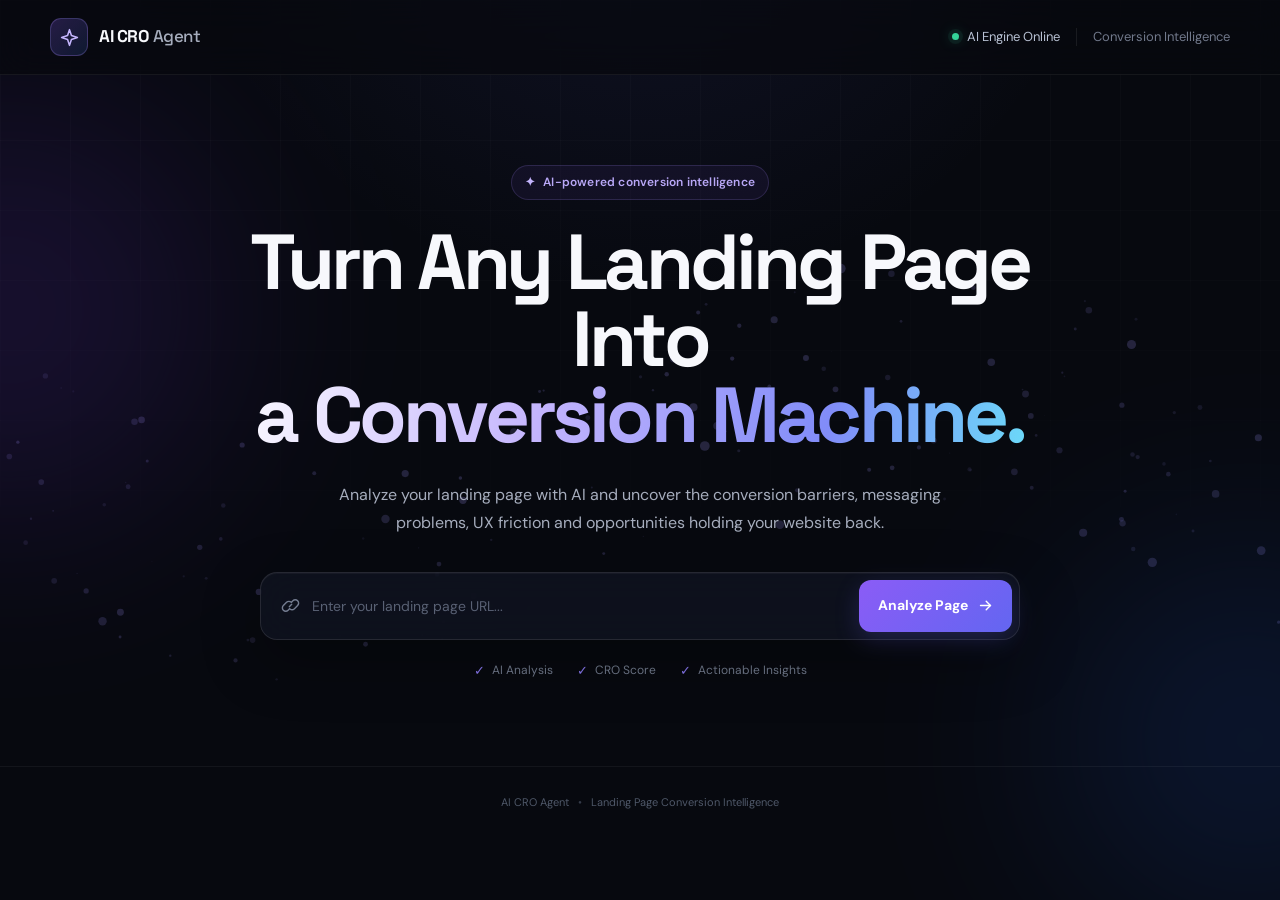
<file: index.html>
<!DOCTYPE html>
<html lang="en">
<head>
    <meta charset="UTF-8">
    <meta name="viewport" content="width=device-width, initial-scale=1.0">

    <meta
        name="description"
        content="AI-powered Landing Page CRO Agent. Analyze your website and discover conversion optimization opportunities."
    >

    <title>AI CRO Agent — Landing Page Intelligence</title>

    <link rel="preconnect" href="https://fonts.googleapis.com">
    <link rel="preconnect" href="https://fonts.gstatic.com" crossorigin>
    <link
        href="https://fonts.googleapis.com/css2?family=DM+Sans:wght@400;500;600;700&family=Space+Grotesk:wght@400;500;600;700&display=swap"
        rel="stylesheet"
    >

    <link rel="stylesheet" href="style.css">
</head>

<body>

    <!-- Background -->
    <div class="background-effects" aria-hidden="true">
        <div class="glow glow-one"></div>
        <div class="glow glow-two"></div>
        <div class="grid-overlay"></div>
    </div>

    <!-- =========================
         NAVBAR
    ========================== -->
    <header class="navbar">
        <div class="nav-container">

            <a href="#" class="brand" aria-label="AI CRO Agent Home">
                <span class="brand-mark">
                    <svg viewBox="0 0 24 24" fill="none">
                        <path
                            d="M12 3L14.2 9.8L21 12L14.2 14.2L12 21L9.8 14.2L3 12L9.8 9.8L12 3Z"
                            stroke="currentColor"
                            stroke-width="1.8"
                            stroke-linejoin="round"
                        />
                    </svg>
                </span>

                <span class="brand-text">
                    <strong>AI CRO</strong>
                    <span>Agent</span>
                </span>
            </a>

            <div class="nav-right">

                <div class="engine-status">
                    <span class="status-dot"></span>
                    <span>AI Engine Online</span>
                </div>

                <span class="nav-divider"></span>

                <span class="nav-label">Conversion Intelligence</span>

            </div>

        </div>
    </header>


    <main>

        <!-- =========================
             HERO
        ========================== -->
        <section class="hero-section">

            <div class="hero-container">

                <div class="hero-badge">
                    <span class="sparkle-icon">✦</span>
                    AI-powered conversion intelligence
                </div>

                <h1>
                    Turn Any Landing Page Into
                    <span class="gradient-text">a Conversion Machine.</span>
                </h1>

                <p class="hero-description">
                    Analyze your landing page with AI and uncover the
                    conversion barriers, messaging problems, UX friction
                    and opportunities holding your website back.
                </p>

                <!-- Analyzer -->
                <div class="analyzer-card">

                    <div class="input-wrapper">

                        <div class="input-icon">
                            <svg viewBox="0 0 24 24" fill="none">
                                <path
                                    d="M10.5 13.5L13.5 10.5"
                                    stroke="currentColor"
                                    stroke-width="1.8"
                                    stroke-linecap="round"
                                />
                                <path
                                    d="M8.5 16.5L7 18C5.343 19.657 2.657 19.657 1 18C-.657 16.343-.657 13.657 1 12L5 8C6.657 6.343 9.343 6.343 11 8"
                                    transform="translate(2 0)"
                                    stroke="currentColor"
                                    stroke-width="1.8"
                                    stroke-linecap="round"
                                />
                                <path
                                    d="M15.5 7.5L17 6C18.657 4.343 21.343 4.343 23 6C24.657 7.657 24.657 10.343 23 12L19 16C17.343 17.657 14.657 17.657 13 16"
                                    transform="translate(-2 0)"
                                    stroke="currentColor"
                                    stroke-width="1.8"
                                    stroke-linecap="round"
                                />
                            </svg>
                        </div>

                        <input
                            type="url"
                            id="urlInput"
                            placeholder="Enter your landing page URL..."
                            autocomplete="url"
                            spellcheck="false"
                            aria-label="Website URL"
                        />

                    </div>

                    <button
                        id="analyzeBtn"
                        class="analyze-btn"
                        type="button"
                    >
                        <span class="btn-content">
                            Analyze Page
                            <svg viewBox="0 0 24 24" fill="none">
                                <path
                                    d="M5 12H19"
                                    stroke="currentColor"
                                    stroke-width="2"
                                    stroke-linecap="round"
                                />
                                <path
                                    d="M13 6L19 12L13 18"
                                    stroke="currentColor"
                                    stroke-width="2"
                                    stroke-linecap="round"
                                    stroke-linejoin="round"
                                />
                            </svg>
                        </span>

                        <span class="btn-loader"></span>
                    </button>

                </div>

                <!-- Hero feature indicators -->
                <div class="hero-features">

                    <div class="hero-feature">
                        <span class="feature-check">✓</span>
                        AI Analysis
                    </div>

                    <div class="hero-feature">
                        <span class="feature-check">✓</span>
                        CRO Score
                    </div>

                    <div class="hero-feature">
                        <span class="feature-check">✓</span>
                        Actionable Insights
                    </div>

                </div>

                <!-- Error -->
                <div
                    id="errorMessage"
                    class="error-message"
                    role="alert"
                    aria-live="polite"
                >
                    <span class="error-icon">!</span>
                    <span id="errorText">Something went wrong.</span>
                </div>

            </div>

        </section>


        <!-- =========================
             LOADING STATE
        ========================== -->
        <section id="loadingSection" class="loading-section">

            <div class="loading-container">

                <div class="ai-loader">
                    <div class="loader-ring ring-one"></div>
                    <div class="loader-ring ring-two"></div>
                    <div class="loader-core">
                        <span>AI</span>
                    </div>
                </div>

                <h2>Analyzing your landing page</h2>

                <p class="loading-description">
                    Our AI is examining your page for conversion opportunities.
                </p>

                <div class="analysis-steps">

                    <div class="analysis-step active" data-step="1">
                        <span class="step-icon">
                            <span class="step-spinner"></span>
                        </span>
                        <span>Fetching webpage...</span>
                    </div>

                    <div class="analysis-step" data-step="2">
                        <span class="step-icon">
                            <span class="step-number">2</span>
                        </span>
                        <span>Analyzing conversion signals...</span>
                    </div>

                    <div class="analysis-step" data-step="3">
                        <span class="step-icon">
                            <span class="step-number">3</span>
                        </span>
                        <span>Generating CRO insights...</span>
                    </div>

                </div>

            </div>

        </section>


        <!-- =========================
             RESULTS
        ========================== -->
        <section id="resultsSection" class="results-section">

            <div class="results-container">

                <!-- Results header -->
                <div class="results-header">

                    <div>
                        <div class="section-eyebrow">
                            <span></span>
                            AI ANALYSIS COMPLETE
                        </div>

                        <h2>Your Conversion Intelligence Report</h2>

                        <p>
                            Here's what our AI found across your landing page.
                        </p>
                    </div>

                    <button
                        id="newAnalysisBtn"
                        class="secondary-btn"
                        type="button"
                    >
                        <svg viewBox="0 0 24 24" fill="none">
                            <path
                                d="M20 11A8.1 8.1 0 0 0 5.3 6.5L3 9"
                                stroke="currentColor"
                                stroke-width="1.8"
                                stroke-linecap="round"
                                stroke-linejoin="round"
                            />
                            <path
                                d="M3 4V9H8"
                                stroke="currentColor"
                                stroke-width="1.8"
                                stroke-linecap="round"
                                stroke-linejoin="round"
                            />
                            <path
                                d="M4 13A8.1 8.1 0 0 0 18.7 17.5L21 15"
                                stroke="currentColor"
                                stroke-width="1.8"
                                stroke-linecap="round"
                                stroke-linejoin="round"
                            />
                            <path
                                d="M21 20V15H16"
                                stroke="currentColor"
                                stroke-width="1.8"
                                stroke-linecap="round"
                                stroke-linejoin="round"
                            />
                        </svg>
                        New Analysis
                    </button>

                </div>


                <!-- =========================
                     SCORE + SUMMARY
                ========================== -->
                <div class="score-overview">

                    <div class="score-card">

                        <div class="score-card-top">
                            <span class="card-label">OVERALL CRO SCORE</span>

                            <span id="scoreStatusBadge" class="score-status">
                                Analyzing
                            </span>
                        </div>

                        <div class="score-content">

                            <div class="score-circle">

                                <svg
                                    class="score-svg"
                                    viewBox="0 0 220 220"
                                >
                                    <circle
                                        class="score-track"
                                        cx="110"
                                        cy="110"
                                        r="92"
                                    ></circle>

                                    <circle
                                        id="scoreProgress"
                                        class="score-progress"
                                        cx="110"
                                        cy="110"
                                        r="92"
                                    ></circle>
                                </svg>

                                <div class="score-value">
                                    <strong id="scoreNumber">0</strong>
                                    <span>/ 100</span>
                                </div>

                            </div>

                            <div class="score-copy">

                                <h3 id="scoreTitle">
                                    Your page has room to grow.
                                </h3>

                                <p id="scoreInterpretation">
                                    Your AI-generated CRO assessment will appear
                                    here after analysis.
                                </p>

                                <div class="score-meta">
                                    <span class="meta-dot"></span>
                                    AI-generated assessment
                                </div>

                            </div>

                        </div>

                    </div>


                    <div class="quick-summary-card">

                        <div class="quick-card-header">
                            <div class="mini-icon">
                                <svg viewBox="0 0 24 24" fill="none">
                                    <path
                                        d="M4 19V5"
                                        stroke="currentColor"
                                        stroke-width="1.8"
                                        stroke-linecap="round"
                                    />
                                    <path
                                        d="M4 17L9 12L13 15L20 7"
                                        stroke="currentColor"
                                        stroke-width="1.8"
                                        stroke-linecap="round"
                                        stroke-linejoin="round"
                                    />
                                </svg>
                            </div>

                            <span>Conversion Snapshot</span>
                        </div>

                        <div class="snapshot-list">

                            <div class="snapshot-item">
                                <span>Page analyzed</span>
                                <strong id="analyzedUrl">—</strong>
                            </div>

                            <div class="snapshot-item">
                                <span>Analysis engine</span>
                                <strong>AI CRO Engine</strong>
                            </div>

                            <div class="snapshot-item">
                                <span>Signals reviewed</span>
                                <strong>7 categories</strong>
                            </div>

                        </div>

                    </div>

                </div>


                <!-- =========================
                     INSIGHTS
                ========================== -->
                <div class="insights-header">

                    <div>
                        <div class="section-eyebrow">
                            <span></span>
                            CONVERSION SIGNALS
                        </div>

                        <h2>AI Insights</h2>

                        <p>
                            Detailed analysis of the areas that influence
                            conversion performance.
                        </p>
                    </div>

                </div>


                <div class="insights-grid">

                    <!-- Hero -->
                    <article class="insight-card" data-card="hero">

                        <div class="insight-card-top">

                            <div class="insight-icon hero-icon">
                                <svg viewBox="0 0 24 24" fill="none">
                                    <path
                                        d="M4 17L10 11L14 15L20 7"
                                        stroke="currentColor"
                                        stroke-width="1.8"
                                        stroke-linecap="round"
                                        stroke-linejoin="round"
                                    />
                                    <path
                                        d="M15 7H20V12"
                                        stroke="currentColor"
                                        stroke-width="1.8"
                                        stroke-linecap="round"
                                        stroke-linejoin="round"
                                    />
                                </svg>
                            </div>

                            <span class="insight-badge">Hero Section</span>

                            <span class="status-badge" id="heroStatus">
                                —
                            </span>

                        </div>

                        <h3>Hero Section</h3>

                        <p id="heroAnalysis" class="insight-text">
                            Waiting for analysis...
                        </p>

                    </article>


                    <!-- CTA -->
                    <article class="insight-card" data-card="cta">

                        <div class="insight-card-top">

                            <div class="insight-icon cta-icon">
                                <svg viewBox="0 0 24 24" fill="none">
                                    <path
                                        d="M5 12H19"
                                        stroke="currentColor"
                                        stroke-width="1.8"
                                        stroke-linecap="round"
                                    />
                                    <path
                                        d="M13 6L19 12L13 18"
                                        stroke="currentColor"
                                        stroke-width="1.8"
                                        stroke-linecap="round"
                                        stroke-linejoin="round"
                                    />
                                </svg>
                            </div>

                            <span class="insight-badge">Action</span>

                            <span class="status-badge" id="ctaStatus">—</span>

                        </div>

                        <h3>CTA Quality</h3>

                        <p id="ctaAnalysis" class="insight-text">
                            Waiting for analysis...
                        </p>

                    </article>


                    <!-- Trust -->
                    <article class="insight-card" data-card="trust">

                        <div class="insight-card-top">

                            <div class="insight-icon trust-icon">
                                <svg viewBox="0 0 24 24" fill="none">
                                    <path
                                        d="M12 3L20 6V11C20 16.2 16.6 20 12 21C7.4 20 4 16.2 4 11V6L12 3Z"
                                        stroke="currentColor"
                                        stroke-width="1.8"
                                        stroke-linejoin="round"
                                    />
                                    <path
                                        d="M8 12L10.5 14.5L16 9"
                                        stroke="currentColor"
                                        stroke-width="1.8"
                                        stroke-linecap="round"
                                        stroke-linejoin="round"
                                    />
                                </svg>
                            </div>

                            <span class="insight-badge">Confidence</span>

                            <span class="status-badge" id="trustStatus">—</span>

                        </div>

                        <h3>Trust Signals</h3>

                        <p id="trustAnalysis" class="insight-text">
                            Waiting for analysis...
                        </p>

                    </article>


                    <!-- Product -->
                    <article class="insight-card" data-card="product">

                        <div class="insight-card-top">

                            <div class="insight-icon product-icon">
                                <svg viewBox="0 0 24 24" fill="none">
                                    <path
                                        d="M4 7L12 3L20 7V17L12 21L4 17V7Z"
                                        stroke="currentColor"
                                        stroke-width="1.8"
                                        stroke-linejoin="round"
                                    />
                                    <path
                                        d="M4 7L12 11L20 7"
                                        stroke="currentColor"
                                        stroke-width="1.8"
                                        stroke-linejoin="round"
                                    />
                                    <path
                                        d="M12 11V21"
                                        stroke="currentColor"
                                        stroke-width="1.8"
                                    />
                                </svg>
                            </div>

                            <span class="insight-badge">Product</span>

                            <span class="status-badge" id="productStatus">—</span>

                        </div>

                        <h3>Product Page Issues</h3>

                        <p id="productAnalysis" class="insight-text">
                            Waiting for analysis...
                        </p>

                    </article>


                    <!-- Mobile -->
                    <article class="insight-card" data-card="mobile">

                        <div class="insight-card-top">

                            <div class="insight-icon mobile-icon">
                                <svg viewBox="0 0 24 24" fill="none">
                                    <rect
                                        x="7"
                                        y="2.5"
                                        width="10"
                                        height="19"
                                        rx="2"
                                        stroke="currentColor"
                                        stroke-width="1.8"
                                    />
                                    <path
                                        d="M10 18.5H14"
                                        stroke="currentColor"
                                        stroke-width="1.8"
                                        stroke-linecap="round"
                                    />
                                </svg>
                            </div>

                            <span class="insight-badge">UX</span>

                            <span class="status-badge" id="mobileStatus">—</span>

                        </div>

                        <h3>Mobile UX</h3>

                        <p id="mobileAnalysis" class="insight-text">
                            Waiting for analysis...
                        </p>

                    </article>


                    <!-- Copy -->
                    <article class="insight-card" data-card="copy">

                        <div class="insight-card-top">

                            <div class="insight-icon copy-icon">
                                <svg viewBox="0 0 24 24" fill="none">
                                    <path
                                        d="M5 4H19V20H5V4Z"
                                        stroke="currentColor"
                                        stroke-width="1.8"
                                        stroke-linejoin="round"
                                    />
                                    <path
                                        d="M8 8H16"
                                        stroke="currentColor"
                                        stroke-width="1.8"
                                        stroke-linecap="round"
                                    />
                                    <path
                                        d="M8 12H16"
                                        stroke="currentColor"
                                        stroke-width="1.8"
                                        stroke-linecap="round"
                                    />
                                    <path
                                        d="M8 16H13"
                                        stroke="currentColor"
                                        stroke-width="1.8"
                                        stroke-linecap="round"
                                    />
                                </svg>
                            </div>

                            <span class="insight-badge">Messaging</span>

                            <span class="status-badge" id="copyStatus">—</span>

                        </div>

                        <h3>Copy &amp; Message</h3>

                        <p id="copyAnalysis" class="insight-text">
                            Waiting for analysis...
                        </p>

                    </article>


                    <!-- Friction -->
                    <article class="insight-card friction-card" data-card="friction">

                        <div class="insight-card-top">

                            <div class="insight-icon friction-icon">
                                <svg viewBox="0 0 24 24" fill="none">
                                    <path
                                        d="M12 3L21 19H3L12 3Z"
                                        stroke="currentColor"
                                        stroke-width="1.8"
                                        stroke-linejoin="round"
                                    />
                                    <path
                                        d="M12 9V13"
                                        stroke="currentColor"
                                        stroke-width="1.8"
                                        stroke-linecap="round"
                                    />
                                    <circle
                                        cx="12"
                                        cy="16.5"
                                        r="0.8"
                                        fill="currentColor"
                                    />
                                </svg>
                            </div>

                            <span class="insight-badge">Risk</span>

                            <span class="status-badge" id="frictionStatus">
                                —
                            </span>

                        </div>

                        <h3>Friction Points</h3>

                        <p id="frictionAnalysis" class="insight-text">
                            Waiting for analysis...
                        </p>

                    </article>

                </div>


                <!-- =========================
                     RECOMMENDATIONS
                ========================== -->
                <section class="recommendations-section">

                    <div class="recommendations-header">

                        <div>
                            <div class="section-eyebrow">
                                <span></span>
                                AI ACTION PLAN
                            </div>

                            <h2>Recommended Improvements</h2>

                            <p>
                                Prioritized actions you can take to improve
                                your landing page conversion experience.
                            </p>
                        </div>

                    </div>

                    <div
                        id="recommendationsList"
                        class="recommendations-list"
                    >
                        <!-- Generated dynamically -->
                    </div>

                </section>


                <!-- Footer result -->
                <div class="results-footer">

                    <div class="footer-ai-mark">
                        <span>✦</span>
                        Powered by AI CRO Intelligence
                    </div>

                    <button
                        id="backToTopBtn"
                        class="back-top-btn"
                        type="button"
                    >
                        Back to top ↑
                    </button>

                </div>

            </div>

        </section>

    </main>


    <footer class="site-footer">

        <div class="footer-container">

            <span>AI CRO Agent</span>

            <span class="footer-separator">•</span>

            <span>Landing Page Conversion Intelligence</span>

        </div>

    </footer>


    <script src="script.js"></script>

</body>
</html>
</file>
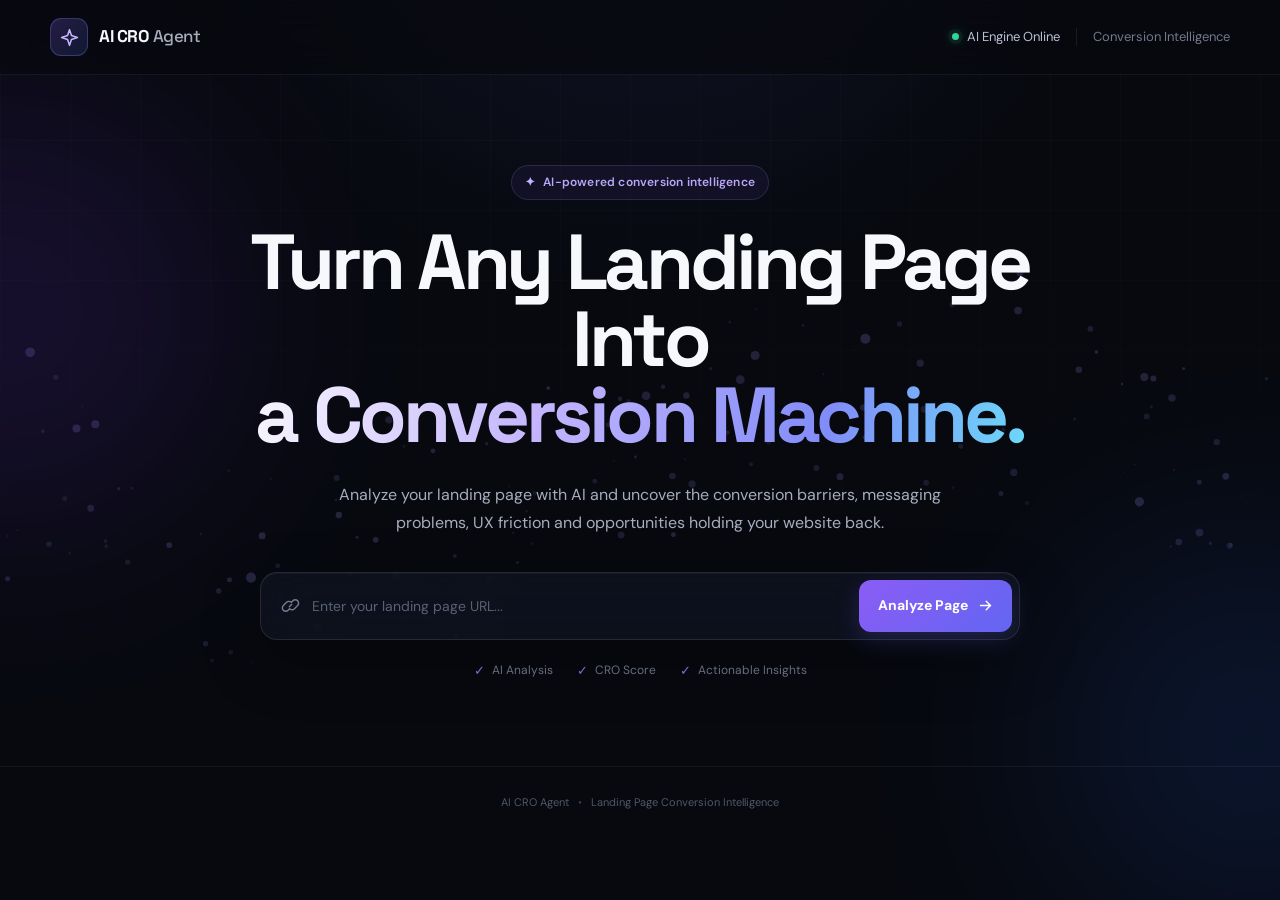
<file: report.html>
<!DOCTYPE html>

<html lang="en">

<head>

    <meta charset="UTF-8">

    <meta
        name="viewport"
        content="width=device-width, initial-scale=1.0"
    >

    <meta
        name="description"
        content="AI CRO Agent conversion intelligence report."
    >

    <title>
        CRO Analysis Report — AI CRO Agent
    </title>


    <link
        rel="preconnect"
        href="https://fonts.googleapis.com"
    >

    <link
        rel="preconnect"
        href="https://fonts.gstatic.com"
        crossorigin
    >

    <link
        href="https://fonts.googleapis.com/css2?family=DM+Sans:wght@400;500;600;700&family=Space+Grotesk:wght@400;500;600;700&display=swap"
        rel="stylesheet"
    >


    <!-- Reuse existing design system -->

    <link
        rel="stylesheet"
        href="style.css"
    >


    <style>

        /*
         * Report page uses the existing
         * CRO dashboard styles.
         */

        body {
            min-height: 100vh;
        }

        .report-page {
            position: relative;
            z-index: 3;
        }

        .report-topbar {
            width: min(1180px, calc(100% - 40px));
            margin: 0 auto;
            padding: 20px 0 0;

            display: flex;
            align-items: center;
            justify-content: space-between;
            gap: 20px;
        }

        .report-back {
            display: inline-flex;
            align-items: center;
            gap: 8px;

            padding: 9px 13px;

            border: 1px solid var(--border);
            border-radius: 10px;

            background: rgba(255,255,255,0.025);

            color: #aeb6c7;

            font-size: 12px;
            font-weight: 600;

            cursor: pointer;

            transition:
                background 180ms ease,
                border-color 180ms ease;
        }

        .report-back:hover {
            background: rgba(139,92,246,0.08);
            border-color: rgba(139,92,246,0.2);
        }

        .report-page .results-section {
            display: block;
            padding-top: 32px;
        }

        .report-page .results-header {
            margin-bottom: 30px;
        }

        .report-status {
            display: inline-flex;
            align-items: center;
            gap: 7px;

            color: #738095;

            font-size: 11px;
        }

        .report-status-dot {
            width: 6px;
            height: 6px;

            border-radius: 50%;

            background: #34d399;

            box-shadow:
                0 0 12px rgba(52,211,153,0.5);
        }

        @media (max-width: 680px) {

            .report-topbar {
                width: calc(100% - 28px);
            }

        }

    </style>

</head>


<body>


    <!-- Background -->

    <div
        class="background-effects"
        aria-hidden="true"
    >

        <div class="glow glow-one"></div>

        <div class="glow glow-two"></div>

        <div class="grid-overlay"></div>

    </div>


    <div class="report-page">


        <!-- TOP BAR -->

        <div class="report-topbar">

            <button
                id="backHomeBtn"
                class="report-back"
                type="button"
            >

                ← New Analysis

            </button>


            <div class="report-status">

                <span
                    class="report-status-dot"
                ></span>

                AI Analysis Complete

            </div>

        </div>


        <!-- REPORT -->

        <section
            id="resultsSection"
            class="results-section active"
        >

            <div class="results-container">


                <!-- HEADER -->

                <div class="results-header">

                    <div>

                        <div class="section-eyebrow">

                            <span></span>

                            CONVERSION INTELLIGENCE

                        </div>


                        <h2>
                            Your CRO Analysis Report
                        </h2>


                        <p>
                            AI-generated insights and
                            actionable conversion improvements.
                        </p>

                    </div>


                    <div
                        class="analyzed-url"
                        id="reportUrl"
                    >
                        —
                    </div>

                </div>


                <!-- SCORE -->

                <div class="score-overview">


                    <div class="score-card">

                        <div class="score-card-top">

                            <span class="card-label">
                                OVERALL CRO SCORE
                            </span>


                            <span
                                id="scoreStatusBadge"
                                class="score-status"
                            >
                                Analyzing
                            </span>

                        </div>


                        <div class="score-content">


                            <div class="score-circle">

                                <svg
                                    class="score-svg"
                                    viewBox="0 0 220 220"
                                >

                                    <circle
                                        class="score-track"
                                        cx="110"
                                        cy="110"
                                        r="92"
                                    ></circle>


                                    <circle
                                        id="scoreProgress"
                                        class="score-progress"
                                        cx="110"
                                        cy="110"
                                        r="92"
                                    ></circle>

                                </svg>


                                <div class="score-value">

                                    <strong
                                        id="scoreNumber"
                                    >
                                        0
                                    </strong>

                                    <span>
                                        / 100
                                    </span>

                                </div>

                            </div>


                            <div class="score-copy">

                                <h3
                                    id="scoreTitle"
                                >
                                    Analyzing your page...
                                </h3>


                                <p
                                    id="scoreInterpretation"
                                >
                                    AI is preparing your CRO
                                    assessment.
                                </p>


                                <div class="score-meta">

                                    <span class="meta-dot"></span>

                                    AI-generated assessment

                                </div>

                            </div>


                        </div>

                    </div>


                    <!-- SNAPSHOT -->

                    <div class="quick-summary-card">

                        <div class="quick-card-header">

                            <div class="mini-icon">
                                ✦
                            </div>

                            <span>
                                Conversion Snapshot
                            </span>

                        </div>


                        <div class="snapshot-list">


                            <div class="snapshot-item">

                                <span>
                                    Page analyzed
                                </span>

                                <strong
                                    id="analyzedUrl"
                                >
                                    —
                                </strong>

                            </div>


                            <div class="snapshot-item">

                                <span>
                                    Analysis engine
                                </span>

                                <strong>
                                    AI CRO Engine
                                </strong>

                            </div>


                            <div class="snapshot-item">

                                <span>
                                    Signals reviewed
                                </span>

                                <strong>
                                    7 categories
                                </strong>

                            </div>


                        </div>

                    </div>


                </div>


                <!-- INSIGHTS -->

                <div class="insights-header">

                    <div>

                        <div class="section-eyebrow">

                            <span></span>

                            CONVERSION SIGNALS

                        </div>


                        <h2>
                            AI Insights
                        </h2>


                        <p>
                            Click any insight to understand
                            what the AI found and how to improve it.
                        </p>

                    </div>

                </div>


                <div
                    class="insights-grid"
                    id="insightsGrid"
                >


                    <!-- HERO -->

                    <article
                        class="insight-card"
                        data-card="hero"
                    >

                        <div class="insight-card-top">

                            <div class="insight-icon hero-icon">
                                ✦
                            </div>

                            <span class="insight-badge">
                                Hero Section
                            </span>

                            <span
                                class="status-badge"
                                id="heroStatus"
                            >
                                —
                            </span>

                        </div>


                        <h3>
                            Hero Section
                        </h3>


                        <p
                            id="heroAnalysis"
                            class="insight-text"
                        >
                            Loading analysis...
                        </p>

                    </article>


                    <!-- CTA -->

                    <article
                        class="insight-card"
                        data-card="cta"
                    >

                        <div class="insight-card-top">

                            <div class="insight-icon cta-icon">
                                →
                            </div>

                            <span class="insight-badge">
                                Action
                            </span>

                            <span
                                class="status-badge"
                                id="ctaStatus"
                            >
                                —
                            </span>

                        </div>


                        <h3>
                            CTA Quality
                        </h3>


                        <p
                            id="ctaAnalysis"
                            class="insight-text"
                        >
                            Loading analysis...
                        </p>

                    </article>


                    <!-- TRUST -->

                    <article
                        class="insight-card"
                        data-card="trust"
                    >

                        <div class="insight-card-top">

                            <div class="insight-icon trust-icon">
                                ✓
                            </div>

                            <span class="insight-badge">
                                Confidence
                            </span>

                            <span
                                class="status-badge"
                                id="trustStatus"
                            >
                                —
                            </span>

                        </div>


                        <h3>
                            Trust Signals
                        </h3>


                        <p
                            id="trustAnalysis"
                            class="insight-text"
                        >
                            Loading analysis...
                        </p>

                    </article>


                    <!-- PRODUCT -->

                    <article
                        class="insight-card"
                        data-card="product"
                    >

                        <div class="insight-card-top">

                            <div class="insight-icon product-icon">
                                ◈
                            </div>

                            <span class="insight-badge">
                                Product
                            </span>

                            <span
                                class="status-badge"
                                id="productStatus"
                            >
                                —
                            </span>

                        </div>


                        <h3>
                            Product Page Issues
                        </h3>


                        <p
                            id="productAnalysis"
                            class="insight-text"
                        >
                            Loading analysis...
                        </p>

                    </article>


                    <!-- MOBILE -->

                    <article
                        class="insight-card"
                        data-card="mobile"
                    >

                        <div class="insight-card-top">

                            <div class="insight-icon mobile-icon">
                                ◫
                            </div>

                            <span class="insight-badge">
                                UX
                            </span>

                            <span
                                class="status-badge"
                                id="mobileStatus"
                            >
                                —
                            </span>

                        </div>


                        <h3>
                            Mobile UX
                        </h3>


                        <p
                            id="mobileAnalysis"
                            class="insight-text"
                        >
                            Loading analysis...
                        </p>

                    </article>


                    <!-- COPY -->

                    <article
                        class="insight-card"
                        data-card="copy"
                    >

                        <div class="insight-card-top">

                            <div class="insight-icon copy-icon">
                                Aa
                            </div>

                            <span class="insight-badge">
                                Messaging
                            </span>

                            <span
                                class="status-badge"
                                id="copyStatus"
                            >
                                —
                            </span>

                        </div>


                        <h3>
                            Copy &amp; Message
                        </h3>


                        <p
                            id="copyAnalysis"
                            class="insight-text"
                        >
                            Loading analysis...
                        </p>

                    </article>


                    <!-- FRICTION -->

                    <article
                        class="insight-card friction-card"
                        data-card="friction"
                    >

                        <div class="insight-card-top">

                            <div class="insight-icon friction-icon">
                                !
                            </div>

                            <span class="insight-badge">
                                Risk
                            </span>

                            <span
                                class="status-badge"
                                id="frictionStatus"
                            >
                                —
                            </span>

                        </div>


                        <h3>
                            Friction Points
                        </h3>


                        <p
                            id="frictionAnalysis"
                            class="insight-text"
                        >
                            Loading analysis...
                        </p>

                    </article>


                </div>


                <!-- RECOMMENDATIONS -->

                <section
                    class="recommendations-section"
                >

                    <div
                        class="recommendations-header"
                    >

                        <div>

                            <div class="section-eyebrow">

                                <span></span>

                                AI ACTION PLAN

                            </div>


                            <h2>
                                Recommended Improvements
                            </h2>


                            <p>
                                Click a recommendation to
                                see the detailed action plan.
                            </p>

                        </div>

                    </div>


                    <div
                        id="recommendationsList"
                        class="recommendations-list"
                    >
                    </div>

                </section>


                <!-- FOOTER -->

                <div class="results-footer">

                    <div class="footer-ai-mark">

                        <span>✦</span>

                        Powered by AI CRO Intelligence

                    </div>


                    <button
                        id="backToTopBtn"
                        class="back-top-btn"
                        type="button"
                    >
                        Back to top ↑
                    </button>

                </div>


            </div>

        </section>

    </div>


    <!-- DETAIL MODAL -->

    <div
        id="detailModal"
        class="detail-modal"
        role="dialog"
        aria-modal="true"
        aria-hidden="true"
    >

        <div class="detail-modal-card">

            <button
                id="detailClose"
                class="detail-close"
                type="button"
                aria-label="Close"
            >
                ×
            </button>


            <div
                id="detailEyebrow"
                class="detail-eyebrow"
            >
                AI INSIGHT
            </div>


            <h2
                id="detailTitle"
            >
                Insight Details
            </h2>


            <span
                id="detailStatus"
                class="detail-status"
            >
                Review
            </span>


            <div class="detail-block">

                <h3>
                    What the AI found
                </h3>

                <p
                    id="detailAnalysis"
                >
                    —
                </p>

            </div>


            <div class="detail-block">

                <h3>
                    Why this matters
                </h3>

                <p
                    id="detailWhy"
                >
                    —
                </p>

            </div>


            <div class="detail-block detail-example">

                <h3>
                    Example
                </h3>

                <p
                    id="detailExample"
                >
                    —
                </p>

            </div>


            <div class="detail-block detail-action">

                <h3>
                    Suggested action
                </h3>

                <p
                    id="detailAction"
                >
                    —
                </p>

            </div>

        </div>

    </div>


    <script src="report.js"></script>

</body>

</html>
</file>
<file: style.css>
/* =========================================================
   AI CRO AGENT
   Premium SaaS Frontend
========================================================= */


/* =========================================================
   ROOT
========================================================= */

:root {
    --bg-primary: #07090f;
    --bg-secondary: #0b0e16;
    --bg-card: rgba(16, 20, 32, 0.72);
    --bg-card-solid: #101420;

    --text-primary: #f7f8fc;
    --text-secondary: #a6adbd;
    --text-muted: #697184;

    --border: rgba(255, 255, 255, 0.08);
    --border-hover: rgba(255, 255, 255, 0.16);

    --accent: #8b5cf6;
    --accent-light: #a78bfa;
    --accent-blue: #6366f1;
    --accent-cyan: #22d3ee;

    --success: #34d399;
    --warning: #fbbf24;
    --danger: #fb7185;

    --radius-sm: 10px;
    --radius-md: 16px;
    --radius-lg: 22px;
    --radius-xl: 28px;

    --shadow-card:
        0 20px 60px rgba(0, 0, 0, 0.22);

    --transition:
        180ms ease;

    --font-body:
        "DM Sans",
        -apple-system,
        BlinkMacSystemFont,
        "Segoe UI",
        sans-serif;

    --font-heading:
        "Space Grotesk",
        -apple-system,
        BlinkMacSystemFont,
        "Segoe UI",
        sans-serif;
}


/* =========================================================
   RESET
========================================================= */

* {
    box-sizing: border-box;
    margin: 0;
    padding: 0;
}

html {
    scroll-behavior: smooth;
}

body {
    min-height: 100vh;
    background: var(--bg-primary);
    color: var(--text-primary);
    font-family: var(--font-body);
    line-height: 1.6;
    overflow-x: hidden;
}

button,
input {
    font: inherit;
}

button {
    cursor: pointer;
}

a {
    color: inherit;
    text-decoration: none;
}


/* =========================================================
   BACKGROUND
========================================================= */

.background-effects {
    position: fixed;
    inset: 0;
    z-index: -1;
    overflow: hidden;
    pointer-events: none;
    background:
        radial-gradient(
            circle at 50% -20%,
            rgba(99, 102, 241, 0.12),
            transparent 38%
        ),
        var(--bg-primary);
}

.glow {
    position: absolute;
    border-radius: 50%;
    filter: blur(110px);
    opacity: 0.15;
}

.glow-one {
    width: 420px;
    height: 420px;
    top: 100px;
    left: -200px;
    background: #7c3aed;
}

.glow-two {
    width: 380px;
    height: 380px;
    right: -160px;
    top: 550px;
    background: #2563eb;
}

.grid-overlay {
    position: absolute;
    inset: 0;

    background-image:
        linear-gradient(
            rgba(255, 255, 255, 0.025) 1px,
            transparent 1px
        ),
        linear-gradient(
            90deg,
            rgba(255, 255, 255, 0.025) 1px,
            transparent 1px
        );

    background-size: 70px 70px;

    mask-image:
        linear-gradient(
            to bottom,
            black,
            transparent 75%
        );
}


/* =========================================================
   NAVBAR
========================================================= */

.navbar {
    position: relative;
    z-index: 20;
    border-bottom: 1px solid rgba(255, 255, 255, 0.06);

    background:
        rgba(7, 9, 15, 0.72);

    backdrop-filter: blur(18px);
    -webkit-backdrop-filter: blur(18px);
}

.nav-container {
    width: min(1180px, calc(100% - 40px));
    min-height: 74px;
    margin: 0 auto;

    display: flex;
    align-items: center;
    justify-content: space-between;
    gap: 20px;
}

.brand {
    display: inline-flex;
    align-items: center;
    gap: 11px;
}

.brand-mark {
    width: 38px;
    height: 38px;

    display: grid;
    place-items: center;

    border: 1px solid rgba(167, 139, 250, 0.25);
    border-radius: 11px;

    background:
        linear-gradient(
            135deg,
            rgba(139, 92, 246, 0.24),
            rgba(59, 130, 246, 0.14)
        );

    color: #c4b5fd;
}

.brand-mark svg {
    width: 21px;
    height: 21px;
}

.brand-text {
    display: flex;
    align-items: baseline;
    gap: 4px;

    font-family: var(--font-heading);
    font-size: 17px;
    letter-spacing: -0.4px;
}

.brand-text strong {
    font-weight: 700;
}

.brand-text span {
    color: var(--text-secondary);
    font-weight: 500;
}

.nav-right {
    display: flex;
    align-items: center;
    gap: 16px;

    color: var(--text-muted);
    font-size: 13px;
}

.engine-status {
    display: flex;
    align-items: center;
    gap: 8px;

    color: #b8c1d3;
}

.status-dot {
    width: 7px;
    height: 7px;
    border-radius: 50%;
    background: var(--success);

    box-shadow:
        0 0 0 4px rgba(52, 211, 153, 0.08),
        0 0 14px rgba(52, 211, 153, 0.45);

    animation: statusPulse 2.4s infinite ease-in-out;
}

.nav-divider {
    width: 1px;
    height: 18px;
    background: var(--border);
}

.nav-label {
    color: #71798b;
}


/* =========================================================
   HERO
========================================================= */

.hero-section {
    padding:
        90px
        20px
        85px;
}

.hero-container {
    width: min(930px, 100%);
    margin: 0 auto;
    text-align: center;
}

.hero-badge {
    width: fit-content;
    margin: 0 auto 24px;

    display: flex;
    align-items: center;
    gap: 8px;

    padding: 7px 13px;

    border: 1px solid rgba(167, 139, 250, 0.18);
    border-radius: 999px;

    background:
        rgba(139, 92, 246, 0.07);

    color: #b9a8f7;

    font-size: 12px;
    font-weight: 600;
    letter-spacing: 0.2px;

    animation: fadeUp 700ms ease both;
}

.sparkle-icon {
    color: #c4b5fd;
}

.hero-container h1 {
    max-width: 850px;
    margin: 0 auto;

    font-family: var(--font-heading);
    font-size: clamp(44px, 7vw, 78px);
    line-height: 0.98;
    letter-spacing: -3.8px;
    font-weight: 700;

    animation: fadeUp 700ms 80ms ease both;
}

.gradient-text {
    display: block;

    background:
        linear-gradient(
            100deg,
            #ffffff 0%,
            #c4b5fd 38%,
            #818cf8 72%,
            #67e8f9 100%
        );

    -webkit-background-clip: text;
    background-clip: text;
    color: transparent;
}

.hero-description {
    max-width: 660px;
    margin: 27px auto 35px;

    color: var(--text-secondary);
    font-size: 16px;
    line-height: 1.75;

    animation: fadeUp 700ms 150ms ease both;
}


/* =========================================================
   ANALYZER
========================================================= */

.analyzer-card {
    max-width: 760px;
    margin: 0 auto;

    padding: 7px;

    display: flex;
    align-items: center;
    gap: 7px;

    border: 1px solid rgba(255, 255, 255, 0.1);
    border-radius: 17px;

    background:
        rgba(16, 20, 32, 0.78);

    box-shadow:
        0 20px 60px rgba(0, 0, 0, 0.3),
        inset 0 1px rgba(255, 255, 255, 0.04);

    backdrop-filter: blur(20px);

    animation: fadeUp 700ms 220ms ease both;
}

.input-wrapper {
    flex: 1;
    min-width: 0;

    display: flex;
    align-items: center;
}

.input-icon {
    width: 48px;

    display: grid;
    place-items: center;

    color: #747d91;
}

.input-icon svg {
    width: 19px;
    height: 19px;
}

#urlInput {
    width: 100%;
    height: 52px;

    border: 0;
    outline: 0;

    background: transparent;

    color: var(--text-primary);

    font-size: 14px;
}

#urlInput::placeholder {
    color: #596174;
}

#urlInput:focus::placeholder {
    opacity: 0.5;
}

.analyze-btn {
    position: relative;

    min-width: 153px;
    height: 52px;

    border: 0;
    border-radius: 12px;

    background:
        linear-gradient(
            135deg,
            #8b5cf6,
            #6366f1
        );

    color: white;

    font-weight: 700;
    font-size: 14px;

    box-shadow:
        0 8px 25px rgba(99, 102, 241, 0.22);

    transition:
        transform var(--transition),
        box-shadow var(--transition),
        filter var(--transition);
}

.analyze-btn:hover {
    transform: translateY(-1px);

    box-shadow:
        0 12px 30px rgba(99, 102, 241, 0.32);

    filter: brightness(1.07);
}

.analyze-btn:active {
    transform: translateY(0);
}

.btn-content {
    display: inline-flex;
    align-items: center;
    justify-content: center;
    gap: 9px;
}

.btn-content svg {
    width: 17px;
    height: 17px;
}

.btn-loader {
    display: none;

    width: 17px;
    height: 17px;

    border: 2px solid rgba(255, 255, 255, 0.3);
    border-top-color: white;
    border-radius: 50%;

    animation: spin 700ms linear infinite;
}

.analyze-btn.loading .btn-content {
    display: none;
}

.analyze-btn.loading .btn-loader {
    display: inline-block;
}

.analyze-btn:disabled {
    cursor: wait;
    opacity: 0.8;
}


/* =========================================================
   HERO FEATURES
========================================================= */

.hero-features {
    margin-top: 21px;

    display: flex;
    justify-content: center;
    align-items: center;
    gap: 24px;

    color: #727b8d;

    font-size: 12px;
}

.hero-feature {
    display: flex;
    align-items: center;
    gap: 7px;
}

.feature-check {
    color: #8b7af3;
    font-size: 13px;
}


/* =========================================================
   ERROR
========================================================= */

.error-message {
    display: none;

    width: min(760px, 100%);
    margin: 15px auto 0;

    padding: 12px 15px;

    border: 1px solid rgba(251, 113, 133, 0.18);
    border-radius: 11px;

    background: rgba(251, 113, 133, 0.07);

    color: #fda4af;

    text-align: left;
    font-size: 13px;
}

.error-message.show {
    display: flex;
    align-items: center;
    gap: 9px;

    animation: fadeUp 250ms ease both;
}

.error-icon {
    width: 19px;
    height: 19px;

    display: grid;
    place-items: center;

    border-radius: 50%;

    background: rgba(251, 113, 133, 0.13);
    color: #fb7185;

    font-size: 11px;
    font-weight: 700;
}


/* =========================================================
   LOADING
========================================================= */

.loading-section {
    display: none;

    padding: 75px 20px 100px;
}

.loading-section.active {
    display: block;
    animation: fadeUp 450ms ease both;
}

.loading-container {
    width: min(550px, 100%);
    margin: 0 auto;
    text-align: center;
}

.ai-loader {
    position: relative;

    width: 130px;
    height: 130px;

    margin: 0 auto 28px;

    display: grid;
    place-items: center;
}

.loader-ring {
    position: absolute;
    inset: 0;

    border-radius: 50%;

    border: 1px solid rgba(139, 92, 246, 0.25);
}

.ring-one {
    animation: loaderOrbit 3s linear infinite;
}

.ring-two {
    inset: 14px;

    border-color: rgba(34, 211, 238, 0.24);

    animation:
        loaderOrbitReverse 2.2s linear infinite;
}

.loader-core {
    width: 68px;
    height: 68px;

    display: grid;
    place-items: center;

    border-radius: 50%;

    background:
        radial-gradient(
            circle,
            rgba(139, 92, 246, 0.24),
            rgba(15, 18, 29, 0.95)
        );

    border: 1px solid rgba(167, 139, 250, 0.25);

    box-shadow:
        0 0 40px rgba(139, 92, 246, 0.18);
}

.loader-core span {
    font-family: var(--font-heading);
    font-size: 16px;
    font-weight: 700;
    color: #c4b5fd;
}

.loading-container h2 {
    font-family: var(--font-heading);
    font-size: 25px;
    letter-spacing: -0.8px;
}

.loading-description {
    margin-top: 8px;
    color: var(--text-muted);
    font-size: 14px;
}

.analysis-steps {
    margin: 30px auto 0;

    width: min(380px, 100%);

    display: flex;
    flex-direction: column;
    gap: 9px;
}

.analysis-step {
    display: flex;
    align-items: center;
    gap: 12px;

    padding: 11px 13px;

    border: 1px solid transparent;
    border-radius: 10px;

    color: #555e70;

    text-align: left;
    font-size: 13px;

    transition: all 250ms ease;
}

.analysis-step.active {
    color: #c9c1ef;

    border-color: rgba(139, 92, 246, 0.14);

    background:
        rgba(139, 92, 246, 0.06);
}

.analysis-step.completed {
    color: #7d8a9f;
}

.step-icon {
    width: 22px;
    height: 22px;

    display: grid;
    place-items: center;

    flex-shrink: 0;

    border-radius: 50%;
}

.step-spinner {
    width: 14px;
    height: 14px;

    border: 2px solid rgba(139, 92, 246, 0.22);
    border-top-color: #a78bfa;

    border-radius: 50%;

    animation: spin 700ms linear infinite;
}

.step-number {
    width: 20px;
    height: 20px;

    display: grid;
    place-items: center;

    border: 1px solid rgba(255, 255, 255, 0.08);
    border-radius: 50%;

    font-size: 10px;
}


/* =========================================================
   RESULTS
========================================================= */

.results-section {
    display: none;

    padding:
        35px
        20px
        80px;
}

.results-section.active {
    display: block;
    animation: fadeUp 600ms ease both;
}

.results-container {
    width: min(1180px, 100%);
    margin: 0 auto;
}


/* =========================================================
   RESULTS HEADER
========================================================= */

.results-header {
    display: flex;
    justify-content: space-between;
    align-items: flex-end;
    gap: 30px;

    margin-bottom: 30px;
}

.section-eyebrow {
    display: flex;
    align-items: center;
    gap: 8px;

    color: #8e98ac;

    font-size: 10px;
    font-weight: 700;
    letter-spacing: 1.5px;
}

.section-eyebrow span {
    width: 5px;
    height: 5px;

    border-radius: 50%;
    background: #8b5cf6;

    box-shadow: 0 0 10px rgba(139, 92, 246, 0.5);
}

.results-header h2,
.insights-header h2,
.recommendations-header h2 {
    margin-top: 9px;

    font-family: var(--font-heading);

    font-size: clamp(26px, 4vw, 34px);
    line-height: 1.15;
    letter-spacing: -1.4px;
}

.results-header p,
.insights-header p,
.recommendations-header p {
    margin-top: 8px;

    color: var(--text-muted);
    font-size: 14px;
}


/* =========================================================
   BUTTONS
========================================================= */

.secondary-btn {
    flex-shrink: 0;

    display: inline-flex;
    align-items: center;
    gap: 8px;

    padding: 11px 15px;

    border: 1px solid var(--border);
    border-radius: 10px;

    background: rgba(255, 255, 255, 0.025);

    color: #c2c9d6;

    font-size: 12px;
    font-weight: 600;

    transition:
        border-color var(--transition),
        background var(--transition),
        transform var(--transition);
}

.secondary-btn svg {
    width: 15px;
    height: 15px;
}

.secondary-btn:hover {
    border-color: var(--border-hover);
    background: rgba(255, 255, 255, 0.05);
    transform: translateY(-1px);
}


/* =========================================================
   SCORE OVERVIEW
========================================================= */

.score-overview {
    display: grid;
    grid-template-columns: 1.5fr 1fr;
    gap: 15px;

    margin-bottom: 65px;
}

.score-card,
.quick-summary-card {
    position: relative;

    border: 1px solid var(--border);
    border-radius: var(--radius-lg);

    background:
        linear-gradient(
            145deg,
            rgba(19, 23, 36, 0.9),
            rgba(12, 15, 24, 0.76)
        );

    box-shadow: var(--shadow-card);

    overflow: hidden;
}

.score-card::before {
    content: "";

    position: absolute;

    width: 260px;
    height: 260px;

    top: -150px;
    right: -80px;

    border-radius: 50%;

    background: rgba(139, 92, 246, 0.1);
    filter: blur(50px);
}

.score-card {
    padding: 25px;
}

.score-card-top {
    display: flex;
    justify-content: space-between;
    align-items: center;
}

.card-label {
    color: #6e778a;

    font-size: 10px;
    font-weight: 700;
    letter-spacing: 1.3px;
}

.score-status {
    padding: 5px 9px;

    border: 1px solid rgba(52, 211, 153, 0.15);
    border-radius: 999px;

    background: rgba(52, 211, 153, 0.06);

    color: #6ee7b7;

    font-size: 10px;
    font-weight: 700;
}

.score-content {
    display: flex;
    align-items: center;
    gap: 30px;

    padding: 12px 5px 0;
}

.score-circle {
    position: relative;

    width: 190px;
    height: 190px;

    flex-shrink: 0;
}

.score-svg {
    width: 100%;
    height: 100%;

    transform: rotate(-90deg);
}

.score-track,
.score-progress {
    fill: none;

    stroke-width: 9;
}

.score-track {
    stroke: rgba(255, 255, 255, 0.06);
}

.score-progress {
    stroke: url("#scoreGradient");
    stroke: #8b5cf6;

    stroke-linecap: round;

    stroke-dasharray: 578.05;
    stroke-dashoffset: 578.05;

    transition:
        stroke-dashoffset 1.3s cubic-bezier(0.22, 1, 0.36, 1);
}

.score-value {
    position: absolute;
    inset: 0;

    display: flex;
    flex-direction: column;
    align-items: center;
    justify-content: center;
}

.score-value strong {
    font-family: var(--font-heading);
    font-size: 47px;
    line-height: 1;
    letter-spacing: -2px;
}

.score-value span {
    margin-top: 4px;

    color: #697285;

    font-size: 11px;
}

.score-copy {
    min-width: 0;
}

.score-copy h3 {
    font-family: var(--font-heading);
    font-size: 21px;
    letter-spacing: -0.6px;
}

.score-copy p {
    margin-top: 8px;

    max-width: 390px;

    color: var(--text-muted);
    font-size: 13px;
    line-height: 1.65;
}

.score-meta {
    display: flex;
    align-items: center;
    gap: 7px;

    margin-top: 15px;

    color: #697285;
    font-size: 11px;
}

.meta-dot {
    width: 5px;
    height: 5px;

    border-radius: 50%;
    background: #8b5cf6;
}


/* =========================================================
   QUICK SUMMARY
========================================================= */

.quick-summary-card {
    padding: 24px;
}

.quick-card-header {
    display: flex;
    align-items: center;
    gap: 11px;

    color: #d2d7e2;

    font-family: var(--font-heading);
    font-size: 14px;
    font-weight: 600;
}

.mini-icon {
    width: 34px;
    height: 34px;

    display: grid;
    place-items: center;

    border: 1px solid rgba(139, 92, 246, 0.14);
    border-radius: 10px;

    background: rgba(139, 92, 246, 0.08);

    color: #a78bfa;
}

.mini-icon svg {
    width: 17px;
    height: 17px;
}

.snapshot-list {
    margin-top: 23px;

    display: flex;
    flex-direction: column;
}

.snapshot-item {
    padding: 14px 0;

    display: flex;
    justify-content: space-between;
    align-items: center;
    gap: 20px;

    border-bottom: 1px solid rgba(255, 255, 255, 0.055);
}

.snapshot-item:last-child {
    border-bottom: 0;
}

.snapshot-item span {
    color: #697285;
    font-size: 12px;
}

.snapshot-item strong {
    max-width: 190px;

    overflow: hidden;
    text-overflow: ellipsis;
    white-space: nowrap;

    color: #c8ced9;

    font-size: 12px;
    font-weight: 600;
}


/* =========================================================
   INSIGHTS
========================================================= */

.insights-header {
    margin-bottom: 23px;
}

.insights-grid {
    display: grid;

    grid-template-columns:
        repeat(2, minmax(0, 1fr));

    gap: 14px;
}

.insight-card {
    position: relative;

    min-height: 220px;

    padding: 21px;

    border: 1px solid var(--border);
    border-radius: var(--radius-md);

    background:
        rgba(15, 19, 30, 0.72);

    transition:
        transform 220ms ease,
        border-color 220ms ease,
        background 220ms ease,
        box-shadow 220ms ease;

    overflow: hidden;
}

.insight-card::after {
    content: "";

    position: absolute;

    width: 130px;
    height: 130px;

    right: -70px;
    bottom: -75px;

    border-radius: 50%;

    background: rgba(139, 92, 246, 0.06);

    filter: blur(25px);

    transition: transform 300ms ease;
}

.insight-card:hover {
    transform: translateY(-4px);

    border-color: rgba(167, 139, 250, 0.2);

    background:
        rgba(19, 23, 36, 0.82);

    box-shadow:
        0 18px 50px rgba(0, 0, 0, 0.18);
}

.insight-card:hover::after {
    transform: scale(1.4);
}

.insight-card-top {
    display: flex;
    align-items: center;
    gap: 9px;
}

.insight-icon {
    width: 38px;
    height: 38px;

    display: grid;
    place-items: center;

    flex-shrink: 0;

    border-radius: 11px;
}

.insight-icon svg {
    width: 19px;
    height: 19px;
}

.hero-icon {
    color: #a78bfa;
    background: rgba(139, 92, 246, 0.1);
}

.cta-icon {
    color: #67e8f9;
    background: rgba(34, 211, 238, 0.08);
}

.trust-icon {
    color: #6ee7b7;
    background: rgba(52, 211, 153, 0.08);
}

.product-icon {
    color: #93c5fd;
    background: rgba(59, 130, 246, 0.08);
}

.mobile-icon {
    color: #c4b5fd;
    background: rgba(167, 139, 250, 0.08);
}

.copy-icon {
    color: #f0abfc;
    background: rgba(217, 70, 239, 0.07);
}

.friction-icon {
    color: #fbbf24;
    background: rgba(251, 191, 36, 0.07);
}

.insight-badge {
    color: #707a8d;

    font-size: 10px;
    font-weight: 600;
    letter-spacing: 0.2px;
}

.status-badge {
    margin-left: auto;

    padding: 4px 8px;

    border: 1px solid rgba(255, 255, 255, 0.08);
    border-radius: 999px;

    color: #8b95a7;

    font-size: 9px;
    font-weight: 700;
    text-transform: uppercase;
    letter-spacing: 0.5px;
}

.status-badge.good {
    border-color: rgba(52, 211, 153, 0.16);
    background: rgba(52, 211, 153, 0.06);
    color: #6ee7b7;
}

.status-badge.warning {
    border-color: rgba(251, 191, 36, 0.16);
    background: rgba(251, 191, 36, 0.06);
    color: #fcd34d;
}

.status-badge.critical {
    border-color: rgba(251, 113, 133, 0.16);
    background: rgba(251, 113, 133, 0.06);
    color: #fda4af;
}

.insight-card h3 {
    margin-top: 18px;

    font-family: var(--font-heading);
    font-size: 17px;
    letter-spacing: -0.4px;
}

.insight-text {
    margin-top: 8px;

    color: #858ea0;

    font-size: 13px;
    line-height: 1.7;
}


/* =========================================================
   RECOMMENDATIONS
========================================================= */

.recommendations-section {
    margin-top: 72px;
}

.recommendations-header {
    margin-bottom: 23px;
}

.recommendations-list {
    display: flex;
    flex-direction: column;
    gap: 11px;
}

.recommendation-card {
    position: relative;

    display: grid;
    grid-template-columns: 46px 1fr auto;
    align-items: center;
    gap: 17px;

    padding: 17px 19px;

    border: 1px solid var(--border);
    border-radius: 15px;

    background:
        rgba(15, 19, 30, 0.7);

    transition:
        transform 200ms ease,
        border-color 200ms ease,
        background 200ms ease;
}

.recommendation-card:hover {
    transform: translateX(4px);

    border-color: rgba(139, 92, 246, 0.18);

    background:
        rgba(20, 24, 37, 0.82);
}

.recommendation-number {
    width: 42px;
    height: 42px;

    display: grid;
    place-items: center;

    border: 1px solid rgba(139, 92, 246, 0.13);
    border-radius: 12px;

    background: rgba(139, 92, 246, 0.07);

    color: #a78bfa;

    font-family: var(--font-heading);
    font-size: 13px;
    font-weight: 700;
}

.recommendation-content h3 {
    font-family: var(--font-heading);
    font-size: 14px;
    letter-spacing: -0.2px;
}

.recommendation-content p {
    margin-top: 3px;

    color: #7c8597;

    font-size: 12px;
    line-height: 1.55;
}

.recommendation-arrow {
    width: 32px;
    height: 32px;

    display: grid;
    place-items: center;

    border: 1px solid rgba(255, 255, 255, 0.06);
    border-radius: 9px;

    color: #667084;

    transition:
        color 180ms ease,
        border-color 180ms ease,
        transform 180ms ease;
}

.recommendation-card:hover .recommendation-arrow {
    color: #a78bfa;
    border-color: rgba(139, 92, 246, 0.16);

    transform: translateX(2px);
}


/* =========================================================
   RESULTS FOOTER
========================================================= */

.results-footer {
    margin-top: 40px;

    padding-top: 22px;

    display: flex;
    justify-content: space-between;
    align-items: center;

    border-top: 1px solid rgba(255, 255, 255, 0.055);
}

.footer-ai-mark {
    display: flex;
    align-items: center;
    gap: 7px;

    color: #5e6779;

    font-size: 11px;
}

.footer-ai-mark span {
    color: #8b5cf6;
}

.back-top-btn {
    border: 0;
    background: transparent;

    color: #6e778a;

    font-size: 11px;

    transition: color 180ms ease;
}

.back-top-btn:hover {
    color: #a78bfa;
}


/* =========================================================
   FOOTER
========================================================= */

.site-footer {
    border-top: 1px solid rgba(255, 255, 255, 0.05);
}

.footer-container {
    width: min(1180px, calc(100% - 40px));

    min-height: 70px;
    margin: 0 auto;

    display: flex;
    justify-content: center;
    align-items: center;
    gap: 9px;

    color: #4f5869;

    font-size: 11px;
}

.footer-separator {
    color: #343b49;
}


/* =========================================================
   ANIMATIONS
========================================================= */

@keyframes fadeUp {

    from {
        opacity: 0;
        transform: translateY(18px);
    }

    to {
        opacity: 1;
        transform: translateY(0);
    }

}

@keyframes spin {

    to {
        transform: rotate(360deg);
    }

}

@keyframes statusPulse {

    0%,
    100% {
        opacity: 1;
        transform: scale(1);
    }

    50% {
        opacity: 0.55;
        transform: scale(0.8);
    }

}

@keyframes loaderOrbit {

    from {
        transform: rotate(0deg);
    }

    to {
        transform: rotate(360deg);
    }

}

@keyframes loaderOrbitReverse {

    from {
        transform: rotate(360deg);
    }

    to {
        transform: rotate(0deg);
    }

}


/* =========================================================
   RESPONSIVE — TABLET
========================================================= */

@media (max-width: 900px) {

    .hero-section {
        padding-top: 70px;
    }

    .hero-container h1 {
        letter-spacing: -2.8px;
    }

    .score-overview {
        grid-template-columns: 1fr;
    }

    .score-content {
        justify-content: center;
    }

}


/* =========================================================
   RESPONSIVE — MOBILE
========================================================= */

@media (max-width: 680px) {

    .nav-container {
        width: min(100% - 28px, 1180px);
        min-height: 65px;
    }

    .nav-label,
    .nav-divider {
        display: none;
    }

    .engine-status {
        font-size: 11px;
    }

    .hero-section {
        padding:
            55px
            14px
            65px;
    }

    .hero-badge {
        font-size: 10px;
    }

    .hero-container h1 {
        font-size: clamp(39px, 12vw, 58px);
        letter-spacing: -2.6px;
    }

    .hero-description {
        font-size: 14px;
        line-height: 1.7;
    }

    .analyzer-card {
        flex-direction: column;
        padding: 7px;
    }

    .input-wrapper {
        width: 100%;
    }

    #urlInput {
        height: 50px;
    }

    .analyze-btn {
        width: 100%;
    }

    .hero-features {
        flex-wrap: wrap;
        gap: 10px 18px;
    }

    .results-section {
        padding:
            25px
            14px
            60px;
    }

    .results-header {
        align-items: flex-start;
        flex-direction: column;
    }

    .secondary-btn {
        width: 100%;
        justify-content: center;
    }

    .score-card {
        padding: 20px;
    }

    .score-content {
        flex-direction: column;
        text-align: center;
        padding-top: 22px;
    }

    .score-copy p {
        margin-left: auto;
        margin-right: auto;
    }

    .score-meta {
        justify-content: center;
    }

    .score-circle {
        width: 175px;
        height: 175px;
    }

    .score-value strong {
        font-size: 42px;
    }

    .insights-grid {
        grid-template-columns: 1fr;
    }

    .recommendation-card {
        grid-template-columns: 40px 1fr;
        gap: 12px;
    }

    .recommendation-number {
        width: 38px;
        height: 38px;
    }

    .recommendation-arrow {
        display: none;
    }

    .results-footer {
        flex-direction: column;
        gap: 14px;
        align-items: flex-start;
    }

    .footer-container {
        width: calc(100% - 28px);
        flex-wrap: wrap;
        text-align: center;
    }

}


/* =========================================================
   VERY SMALL DEVICES
========================================================= */

@media (max-width: 390px) {

    .brand-text span {
        display: none;
    }

    .hero-container h1 {
        font-size: 38px;
    }

    .score-circle {
        width: 155px;
        height: 155px;
    }

    .score-value strong {
        font-size: 38px;
    }

}


/* =========================================================
   ACCESSIBILITY
========================================================= */

@media (prefers-reduced-motion: reduce) {

    *,
    *::before,
    *::after {
        scroll-behavior: auto !important;
        animation-duration: 0.01ms !important;
        animation-iteration-count: 1 !important;
        transition-duration: 0.01ms !important;
    }

}


/* =========================================================
   FOCUS
========================================================= */

button:focus-visible,
input:focus-visible {
    outline: 2px solid rgba(167, 139, 250, 0.7);
    outline-offset: 3px;
}
/* =========================================================
   MOVING AI PARTICLE WAVE BACKGROUND
========================================================= */

.particle-canvas {
    position: absolute;
    inset: 0;
    width: 100%;
    height: 100%;
    pointer-events: none;
    opacity: 0.42;
    z-index: 0;
}

.background-effects .grid-overlay {
    z-index: 1;
}

.background-effects .glow {
    z-index: 2;
}

.background-effects {
    z-index: -1;
}

/* =========================================================
   CLICKABLE INSIGHT CARDS
========================================================= */

.insight-card {
    cursor: pointer;
}

.insight-card::before {
    content: "View details";
    position: absolute;
    right: 18px;
    bottom: 16px;

    padding: 5px 9px;

    border: 1px solid rgba(139, 92, 246, 0.12);
    border-radius: 999px;

    color: #7d8699;
    background: rgba(139, 92, 246, 0.05);

    font-size: 9px;
    font-weight: 600;

    opacity: 0;
    transform: translateY(4px);

    transition:
        opacity 180ms ease,
        transform 180ms ease;
}

.insight-card:hover::before {
    opacity: 1;
    transform: translateY(0);
}

/* =========================================================
   RECOMMENDATION CLICK STATE
========================================================= */

.recommendation-card {
    cursor: pointer;
}

.recommendation-card:active {
    transform: scale(0.995);
}

/* =========================================================
   DETAIL MODAL
========================================================= */

.detail-modal {
    position: fixed;
    inset: 0;

    z-index: 1000;

    display: none;
    align-items: center;
    justify-content: center;

    padding: 24px;

    background: rgba(2, 4, 10, 0.76);

    backdrop-filter: blur(14px);
    -webkit-backdrop-filter: blur(14px);
}

.detail-modal.show {
    display: flex;
    animation: modalFadeIn 220ms ease both;
}

.detail-modal-card {
    position: relative;

    width: min(680px, 100%);
    max-height: min(760px, 90vh);

    overflow-y: auto;

    padding: 28px;

    border: 1px solid rgba(255, 255, 255, 0.1);
    border-radius: 22px;

    background:
        linear-gradient(
            145deg,
            rgba(20, 24, 38, 0.98),
            rgba(9, 12, 21, 0.98)
        );

    box-shadow:
        0 30px 100px rgba(0, 0, 0, 0.5),
        0 0 60px rgba(139, 92, 246, 0.08);

    animation: modalSlideUp 260ms ease both;
}

.detail-close {
    position: absolute;

    top: 17px;
    right: 17px;

    width: 34px;
    height: 34px;

    display: grid;
    place-items: center;

    border: 1px solid rgba(255, 255, 255, 0.08);
    border-radius: 10px;

    background: rgba(255, 255, 255, 0.035);

    color: #9aa3b5;

    font-size: 18px;

    cursor: pointer;

    transition:
        background 180ms ease,
        color 180ms ease;
}

.detail-close:hover {
    background: rgba(139, 92, 246, 0.1);
    color: white;
}

.detail-eyebrow {
    color: #9b8af6;

    font-size: 10px;
    font-weight: 700;

    letter-spacing: 1.5px;
    text-transform: uppercase;
}

.detail-modal-card h2 {
    margin-top: 9px;

    padding-right: 40px;

    font-family: var(--font-heading);

    font-size: 26px;
    line-height: 1.2;

    letter-spacing: -1px;
}

.detail-status {
    display: inline-flex;

    margin-top: 13px;

    padding: 5px 10px;

    border-radius: 999px;

    background: rgba(139, 92, 246, 0.08);

    color: #b9a8f7;

    font-size: 10px;
    font-weight: 700;

    text-transform: uppercase;
}

.detail-block {
    margin-top: 24px;

    padding: 17px;

    border: 1px solid rgba(255, 255, 255, 0.07);
    border-radius: 14px;

    background: rgba(255, 255, 255, 0.025);
}

.detail-block h3 {
    font-family: var(--font-heading);

    font-size: 13px;

    color: #d8dce5;
}

.detail-block p {
    margin-top: 8px;

    color: #8f98aa;

    font-size: 13px;
    line-height: 1.7;
}

.detail-example {
    border-color: rgba(34, 211, 238, 0.1);
    background: rgba(34, 211, 238, 0.025);
}

.detail-action {
    border-color: rgba(52, 211, 153, 0.1);
    background: rgba(52, 211, 153, 0.025);
}

.detail-action p {
    color: #9ad8c0;
}

@keyframes modalFadeIn {
    from {
        opacity: 0;
    }

    to {
        opacity: 1;
    }
}

@keyframes modalSlideUp {
    from {
        opacity: 0;
        transform: translateY(18px) scale(0.98);
    }

    to {
        opacity: 1;
        transform: translateY(0) scale(1);
    }
}

@media (max-width: 680px) {

    .detail-modal {
        padding: 14px;
    }

    .detail-modal-card {
        padding: 22px;
        border-radius: 18px;
    }

    .detail-modal-card h2 {
        font-size: 22px;
    }
}
</file>
